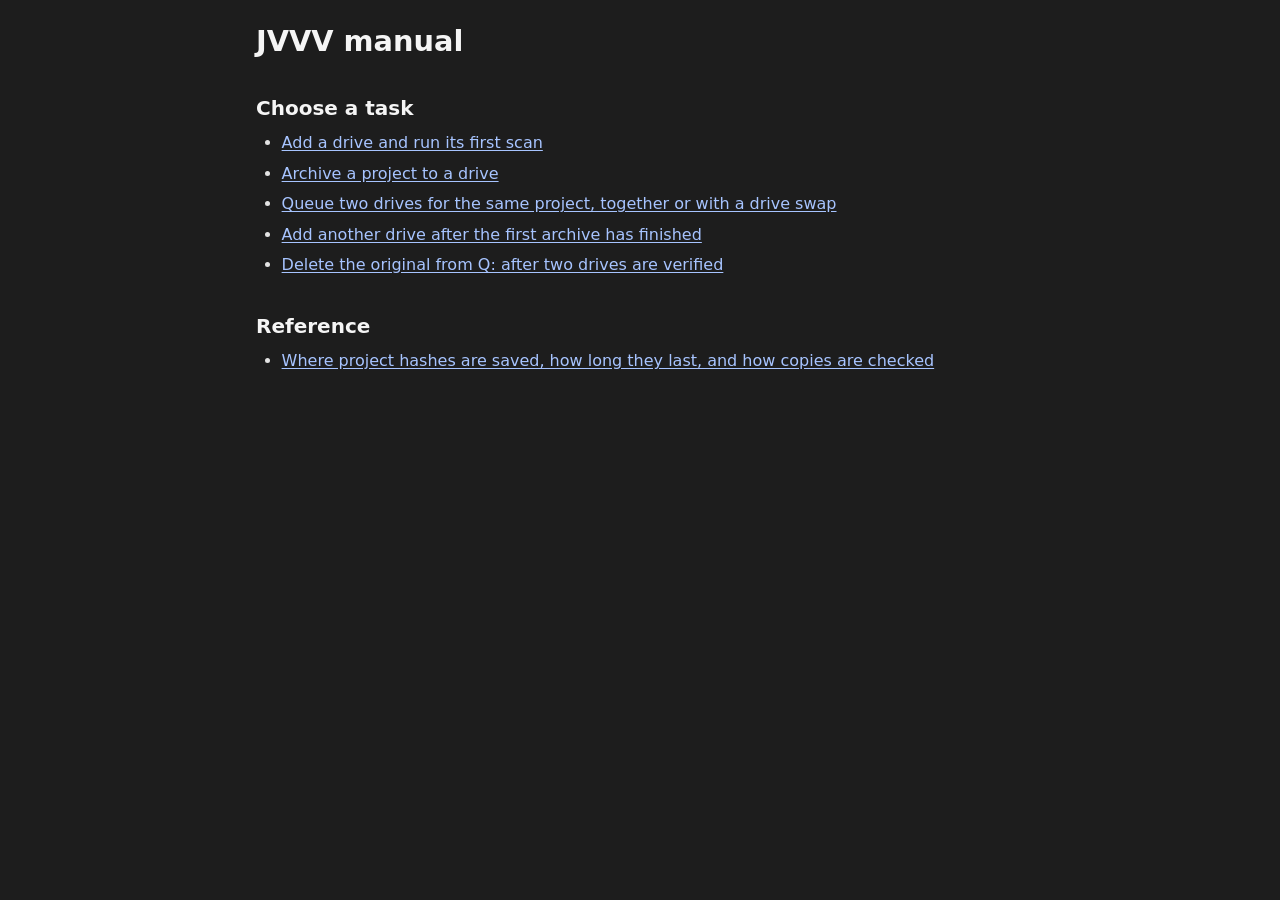
<file: manual/index.html>
<!doctype html>
<html lang="en">
<head>
<meta charset="utf-8">
<meta name="viewport" content="width=device-width, initial-scale=1">
<title>JVVV manual</title>
<link rel="stylesheet" href="manual.css">
</head>
<body>
<main>
<h1>JVVV manual</h1>
<nav aria-label="Manual contents">
<h2>Choose a task</h2>
<ul>
<li><a href="new-volume.html">Add a drive and run its first scan</a></li>
<li><a href="archive-project.html">Archive a project to a drive</a></li>
<li><a href="multiple-drives.html">Queue two drives for the same project, together or with a drive swap</a></li>
<li><a href="add-another-copy.html">Add another drive after the first archive has finished</a></li>
<li><a href="delete-original.html">Delete the original from Q: after two drives are verified</a></li>
</ul>
<h2>Reference</h2>
<ul>
<li><a href="how-archiving-works.html">Where project hashes are saved, how long they last, and how copies are checked</a></li>
</ul>
</nav>
</main>
</body>
</html>
</file>
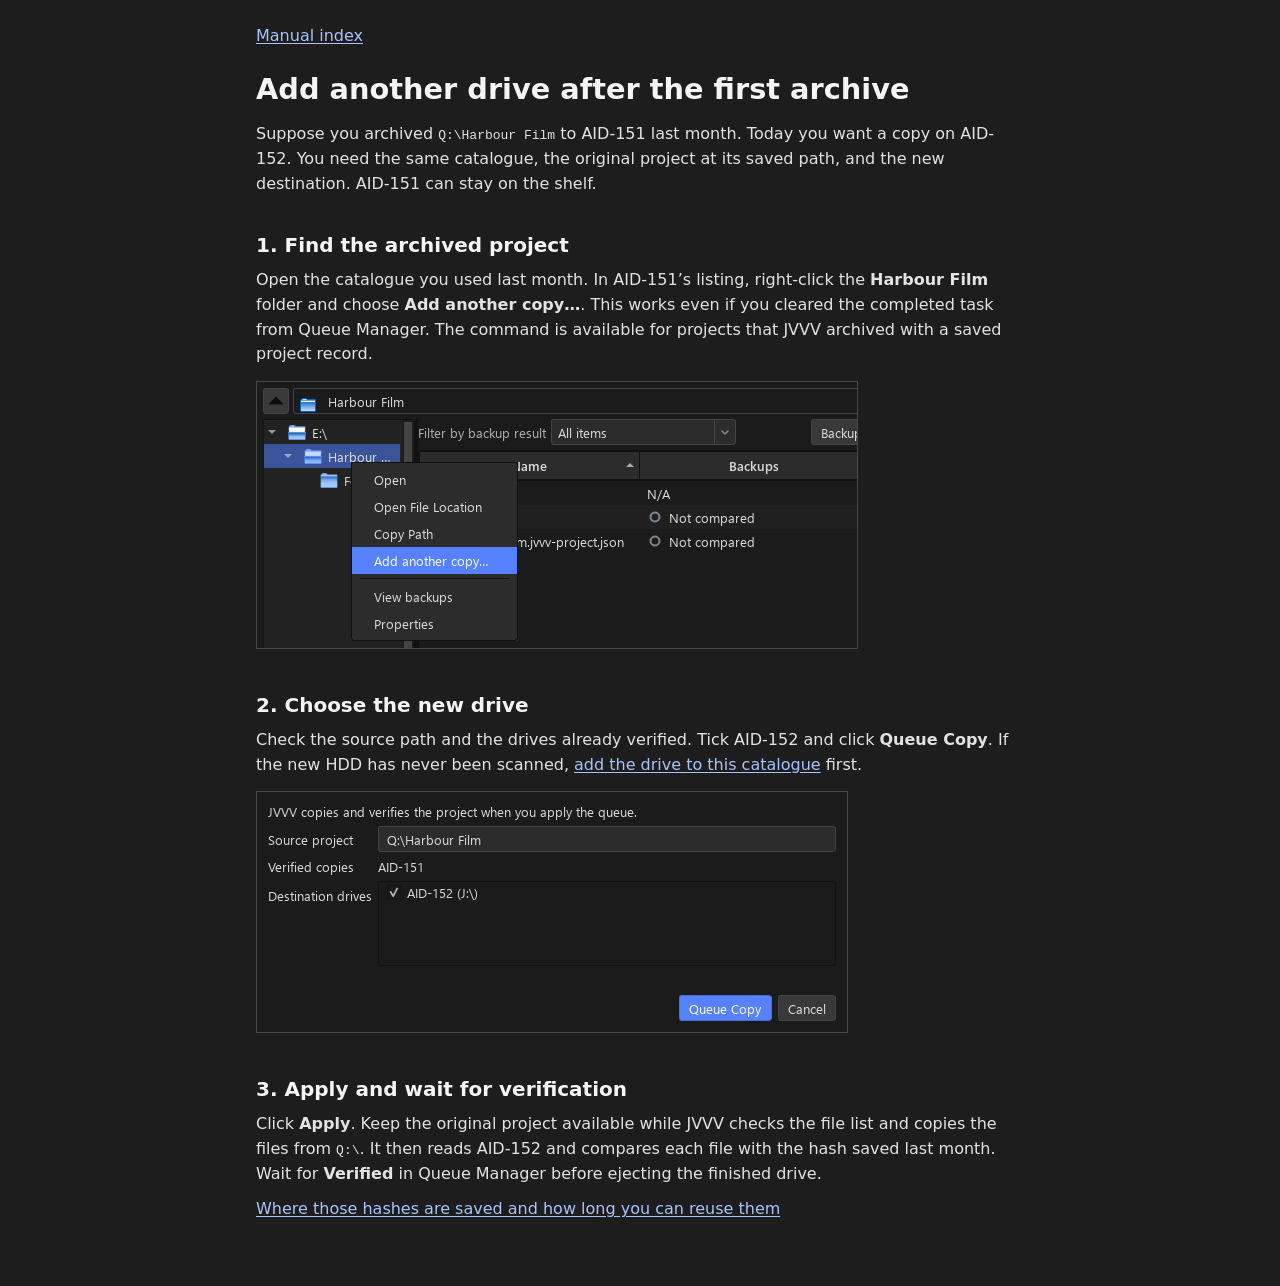
<file: manual/add-another-copy.html>
<!doctype html>
<html lang="en">
<head>
<meta charset="utf-8">
<meta name="viewport" content="width=device-width, initial-scale=1">
<title>Add another drive after the first archive | JVVV manual</title>
<link rel="stylesheet" href="manual.css">
</head>
<body>
<main>
<p><a href="index.html">Manual index</a></p>
<h1>Add another drive after the first archive</h1>
<p>Suppose you archived <code>Q:\Harbour Film</code> to AID-151 last month. Today you want a copy on AID-152. You need the same catalogue, the original project at its saved path, and the new destination. AID-151 can stay on the shelf.</p>
<h2>1. Find the archived project</h2>
<p>Open the catalogue you used last month. In AID-151’s listing, right-click the <strong>Harbour Film</strong> folder and choose <strong>Add another copy…</strong>. This works even if you cleared the completed task from Queue Manager. The command is available for projects that JVVV archived with a saved project record.</p>
<figure><a href="images/copy-menu.png"><img src="images/copy-menu.png" alt="Add another copy on the Harbour Film folder under AID-151."></a></figure>
<h2>2. Choose the new drive</h2>
<p>Check the source path and the drives already verified. Tick AID-152 and click <strong>Queue Copy</strong>. If the new HDD has never been scanned, <a href="new-volume.html">add the drive to this catalogue</a> first.</p>
<figure><a href="images/add-copy.png"><img src="images/add-copy.png" alt="Add Another Copy shows the original source, AID-151 already verified, and AID-152 selected."></a></figure>
<h2>3. Apply and wait for verification</h2>
<p>Click <strong>Apply</strong>. Keep the original project available while JVVV checks the file list and copies the files from <code>Q:\</code>. It then reads AID-152 and compares each file with the hash saved last month. Wait for <strong>Verified</strong> in Queue Manager before ejecting the finished drive.</p>
<nav aria-label="Related reading"><a href="how-archiving-works.html">Where those hashes are saved and how long you can reuse them</a></nav>
</main>
</body>
</html>
</file>
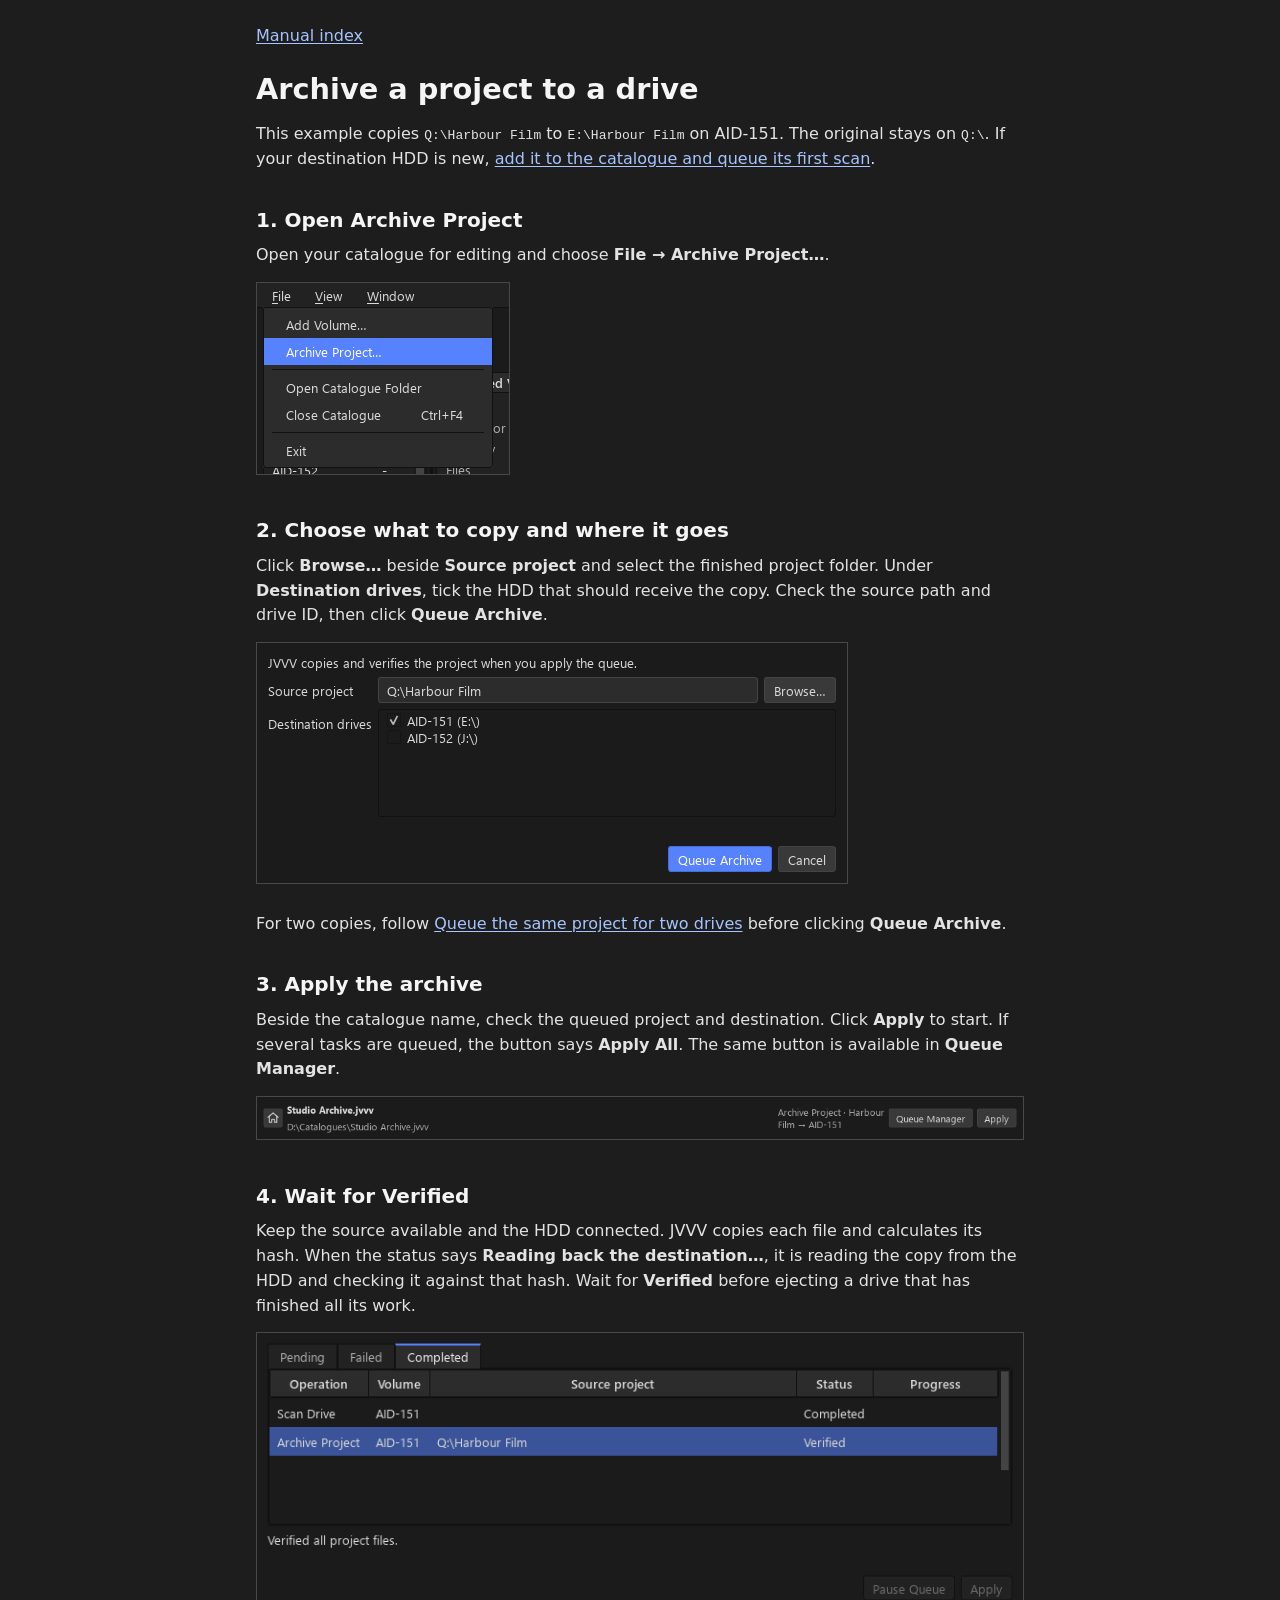
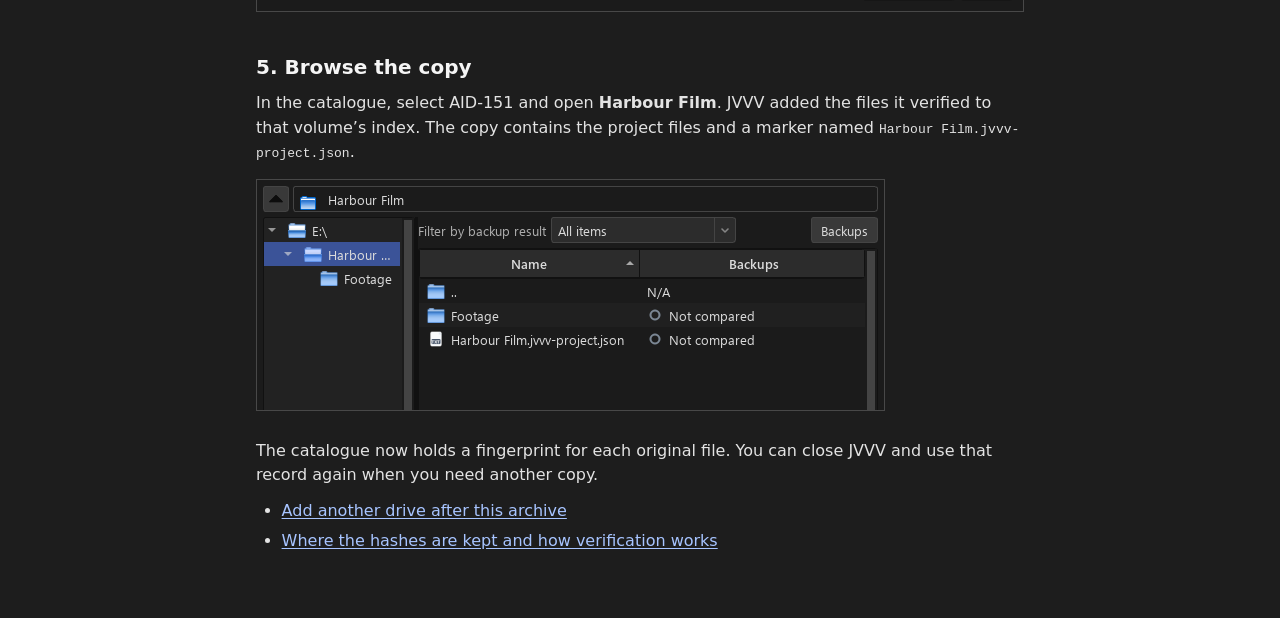
<file: manual/archive-project.html>
<!doctype html>
<html lang="en">
<head>
<meta charset="utf-8">
<meta name="viewport" content="width=device-width, initial-scale=1">
<title>Archive a project to a drive | JVVV manual</title>
<link rel="stylesheet" href="manual.css">
</head>
<body>
<main>
<p><a href="index.html">Manual index</a></p>
<h1>Archive a project to a drive</h1>
<p>This example copies <code>Q:\Harbour Film</code> to <code>E:\Harbour Film</code> on AID-151. The original stays on <code>Q:\</code>. If your destination HDD is new, <a href="new-volume.html">add it to the catalogue and queue its first scan</a>.</p>
<h2 id="start">1. Open Archive Project</h2>
<p>Open your catalogue for editing and choose <strong>File → Archive Project…</strong>.</p>
<figure><a href="images/file-archive.png"><img src="images/file-archive.png" alt="The File menu with Archive Project selected."></a></figure>
<h2 id="choose">2. Choose what to copy and where it goes</h2>
<p>Click <strong>Browse…</strong> beside <strong>Source project</strong> and select the finished project folder. Under <strong>Destination drives</strong>, tick the HDD that should receive the copy. Check the source path and drive ID, then click <strong>Queue Archive</strong>.</p>
<figure><a href="images/archive-one.png"><img src="images/archive-one.png" alt="Harbour Film selected as the source with AID-151 ticked as the destination."></a></figure>
<p>For two copies, follow <a href="multiple-drives.html">Queue the same project for two drives</a> before clicking <strong>Queue Archive</strong>.</p>
<h2 id="apply">3. Apply the archive</h2>
<p>Beside the catalogue name, check the queued project and destination. Click <strong>Apply</strong> to start. If several tasks are queued, the button says <strong>Apply All</strong>. The same button is available in <strong>Queue Manager</strong>.</p>
<figure><a href="images/apply-archive.png"><img src="images/apply-archive.png" alt="Catalogue header with the Harbour Film archive queued and Apply available."></a></figure>
<h2 id="verify">4. Wait for Verified</h2>
<p>Keep the source available and the HDD connected. JVVV copies each file and calculates its hash. When the status says <strong>Reading back the destination…</strong>, it is reading the copy from the HDD and checking it against that hash. Wait for <strong>Verified</strong> before ejecting a drive that has finished all its work.</p>
<figure><a href="images/one-verified.png"><img src="images/one-verified.png" alt="Queue Manager showing the archive on AID-151 as Verified."></a></figure>
<h2 id="find">5. Browse the copy</h2>
<p>In the catalogue, select AID-151 and open <strong>Harbour Film</strong>. JVVV added the files it verified to that volume’s index. The copy contains the project files and a marker named <code>Harbour Film.jvvv-project.json</code>.</p>
<figure><a href="images/catalogue-folder.png"><img src="images/catalogue-folder.png" alt="Harbour Film in the catalogue with its Footage folder and JVVV project marker."></a></figure>
<p>The catalogue now holds a fingerprint for each original file. You can close JVVV and use that record again when you need another copy.</p>
<nav aria-label="Related reading"><ul>
<li><a href="add-another-copy.html">Add another drive after this archive</a></li>
<li><a href="how-archiving-works.html">Where the hashes are kept and how verification works</a></li>
</ul></nav>
</main>
</body>
</html>
</file>
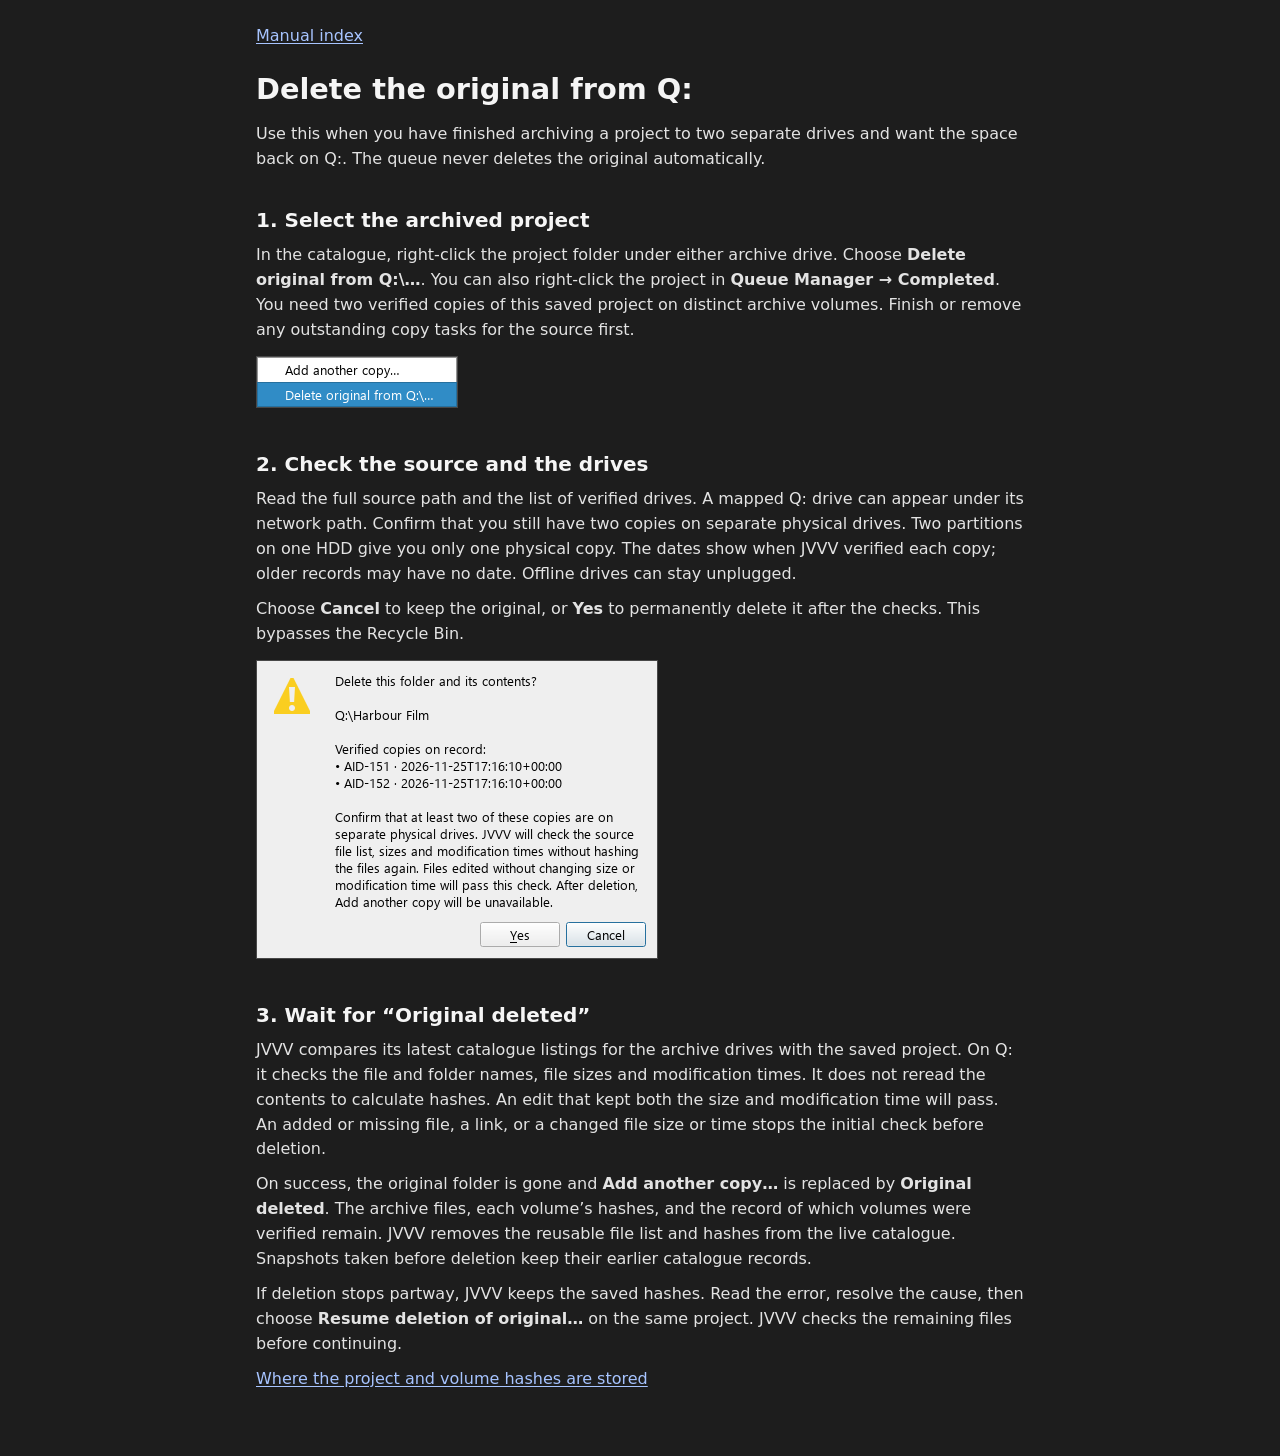
<file: manual/delete-original.html>
<!doctype html>
<html lang="en">
<head>
<meta charset="utf-8">
<meta name="viewport" content="width=device-width, initial-scale=1">
<title>Delete the original from Q: | JVVV manual</title>
<link rel="stylesheet" href="manual.css">
</head>
<body>
<main>
<p><a href="index.html">Manual index</a></p>
<h1>Delete the original from Q:</h1>
<p>Use this when you have finished archiving a project to two separate drives and want the space back on Q:. The queue never deletes the original automatically.</p>
<h2>1. Select the archived project</h2>
<p>In the catalogue, right-click the project folder under either archive drive. Choose <strong>Delete original from Q:\…</strong>. You can also right-click the project in <strong>Queue Manager → Completed</strong>. You need two verified copies of this saved project on distinct archive volumes. Finish or remove any outstanding copy tasks for the source first.</p>
<figure><a href="images/delete-original-menu.png"><img src="images/delete-original-menu.png" alt="The archived project’s menu with Delete original from Q: selected."></a></figure>
<h2>2. Check the source and the drives</h2>
<p>Read the full source path and the list of verified drives. A mapped Q: drive can appear under its network path. Confirm that you still have two copies on separate physical drives. Two partitions on one HDD give you only one physical copy. The dates show when JVVV verified each copy; older records may have no date. Offline drives can stay unplugged.</p>
<p>Choose <strong>Cancel</strong> to keep the original, or <strong>Yes</strong> to permanently delete it after the checks. This bypasses the Recycle Bin.</p>
<figure><a href="images/delete-original-confirm.png"><img src="images/delete-original-confirm.png" alt="Deletion confirmation showing the original path, both verified drives, and Cancel as the default."></a></figure>
<h2>3. Wait for “Original deleted”</h2>
<p>JVVV compares its latest catalogue listings for the archive drives with the saved project. On Q: it checks the file and folder names, file sizes and modification times. It does not reread the contents to calculate hashes. An edit that kept both the size and modification time will pass. An added or missing file, a link, or a changed file size or time stops the initial check before deletion.</p>
<p>On success, the original folder is gone and <strong>Add another copy…</strong> is replaced by <strong>Original deleted</strong>. The archive files, each volume’s hashes, and the record of which volumes were verified remain. JVVV removes the reusable file list and hashes from the live catalogue. Snapshots taken before deletion keep their earlier catalogue records.</p>
<p>If deletion stops partway, JVVV keeps the saved hashes. Read the error, resolve the cause, then choose <strong>Resume deletion of original…</strong> on the same project. JVVV checks the remaining files before continuing.</p>
<nav aria-label="Related reading"><a href="how-archiving-works.html">Where the project and volume hashes are stored</a></nav>
</main>
</body>
</html>
</file>
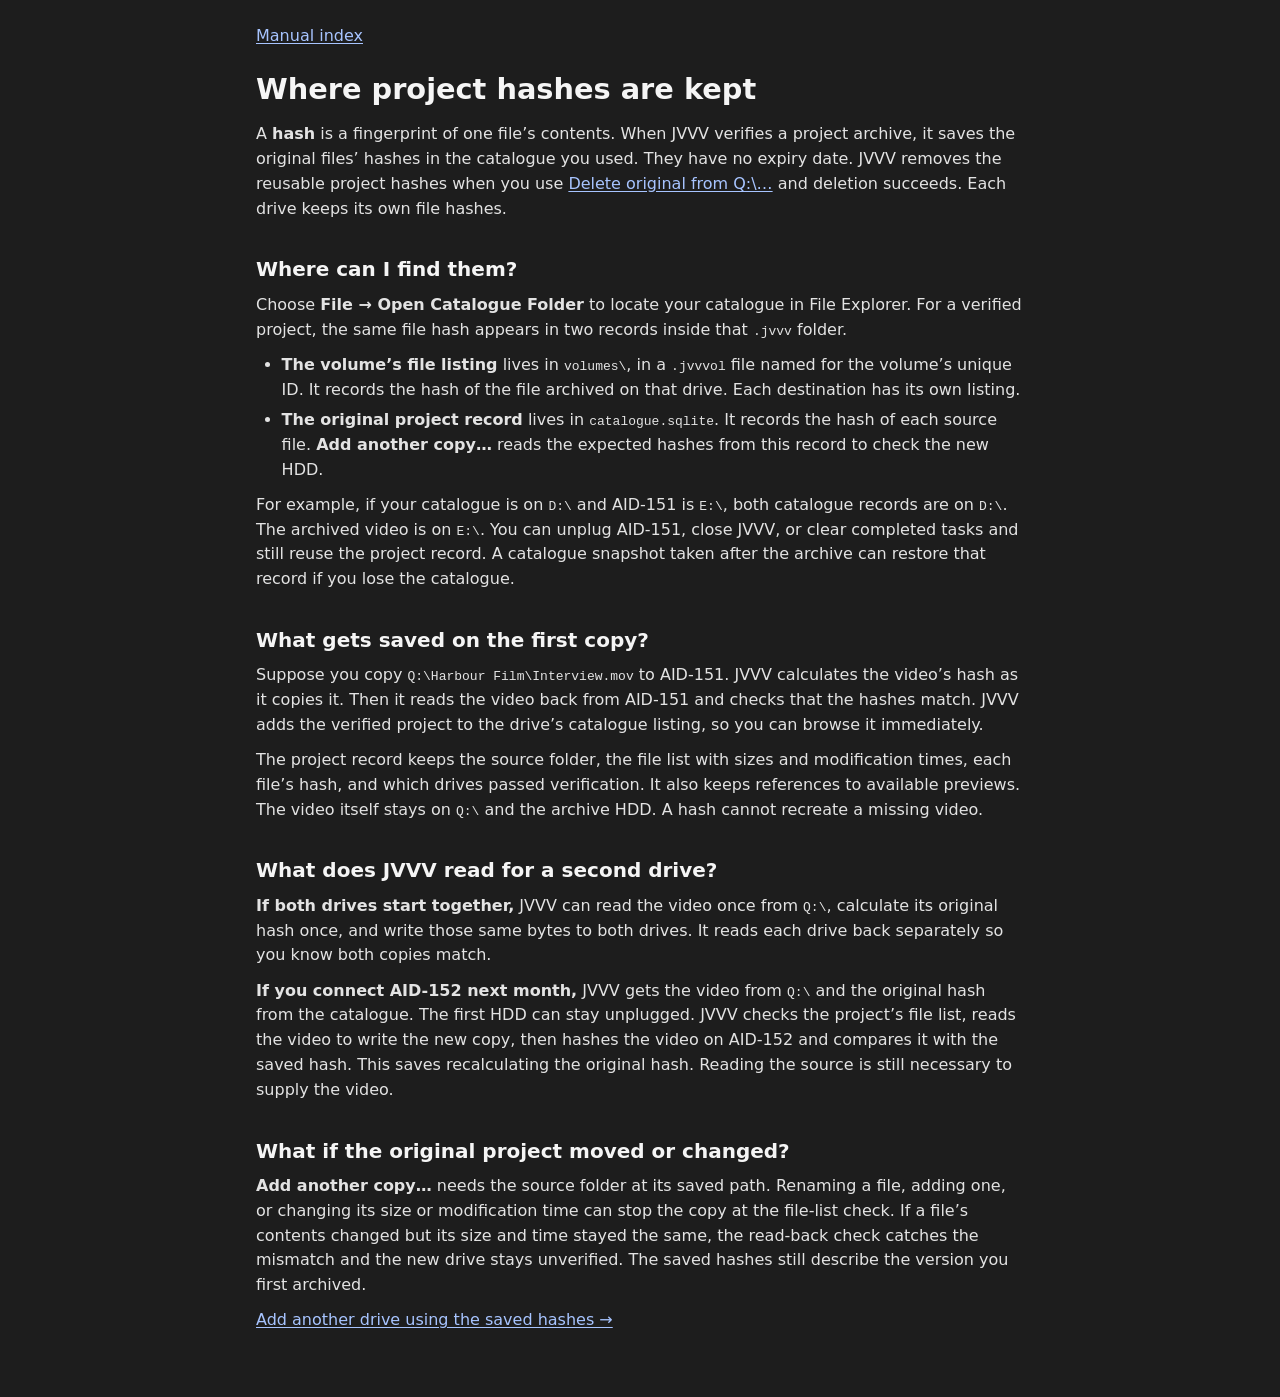
<file: manual/how-archiving-works.html>
<!doctype html>
<html lang="en">
<head>
<meta charset="utf-8">
<meta name="viewport" content="width=device-width, initial-scale=1">
<title>Where project hashes are kept and how copies are checked | JVVV manual</title>
<link rel="stylesheet" href="manual.css">
</head>
<body>
<main>
<p><a href="index.html">Manual index</a></p>
<h1>Where project hashes are kept</h1>
<p>A <strong>hash</strong> is a fingerprint of one file’s contents. When JVVV verifies a project archive, it saves the original files’ hashes in the catalogue you used. They have no expiry date. JVVV removes the reusable project hashes when you use <a href="delete-original.html">Delete original from Q:\…</a> and deletion succeeds. Each drive keeps its own file hashes.</p>
<h2 id="saved">Where can I find them?</h2>
<p>Choose <strong>File → Open Catalogue Folder</strong> to locate your catalogue in File Explorer. For a verified project, the same file hash appears in two records inside that <code>.jvvv</code> folder.</p>
<ul>
<li><strong>The volume’s file listing</strong> lives in <code>volumes\</code>, in a <code>.jvvvol</code> file named for the volume’s unique ID. It records the hash of the file archived on that drive. Each destination has its own listing.</li>
<li><strong>The original project record</strong> lives in <code>catalogue.sqlite</code>. It records the hash of each source file. <strong>Add another copy…</strong> reads the expected hashes from this record to check the new HDD.</li>
</ul>
<p>For example, if your catalogue is on <code>D:\</code> and AID-151 is <code>E:\</code>, both catalogue records are on <code>D:\</code>. The archived video is on <code>E:\</code>. You can unplug AID-151, close JVVV, or clear completed tasks and still reuse the project record. A catalogue snapshot taken after the archive can restore that record if you lose the catalogue.</p>
<h2 id="first">What gets saved on the first copy?</h2>
<p>Suppose you copy <code>Q:\Harbour Film\Interview.mov</code> to AID-151. JVVV calculates the video’s hash as it copies it. Then it reads the video back from AID-151 and checks that the hashes match. JVVV adds the verified project to the drive’s catalogue listing, so you can browse it immediately.</p>
<p>The project record keeps the source folder, the file list with sizes and modification times, each file’s hash, and which drives passed verification. It also keeps references to available previews. The video itself stays on <code>Q:\</code> and the archive HDD. A hash cannot recreate a missing video.</p>
<h2 id="later">What does JVVV read for a second drive?</h2>
<p><strong>If both drives start together,</strong> JVVV can read the video once from <code>Q:\</code>, calculate its original hash once, and write those same bytes to both drives. It reads each drive back separately so you know both copies match.</p>
<p><strong>If you connect AID-152 next month,</strong> JVVV gets the video from <code>Q:\</code> and the original hash from the catalogue. The first HDD can stay unplugged. JVVV checks the project’s file list, reads the video to write the new copy, then hashes the video on AID-152 and compares it with the saved hash. This saves recalculating the original hash. Reading the source is still necessary to supply the video.</p>
<h2 id="changes">What if the original project moved or changed?</h2>
<p><strong>Add another copy…</strong> needs the source folder at its saved path. Renaming a file, adding one, or changing its size or modification time can stop the copy at the file-list check. If a file’s contents changed but its size and time stayed the same, the read-back check catches the mismatch and the new drive stays unverified. The saved hashes still describe the version you first archived.</p>
<nav aria-label="Related task"><a href="add-another-copy.html">Add another drive using the saved hashes →</a></nav>
</main>
</body>
</html>
</file>
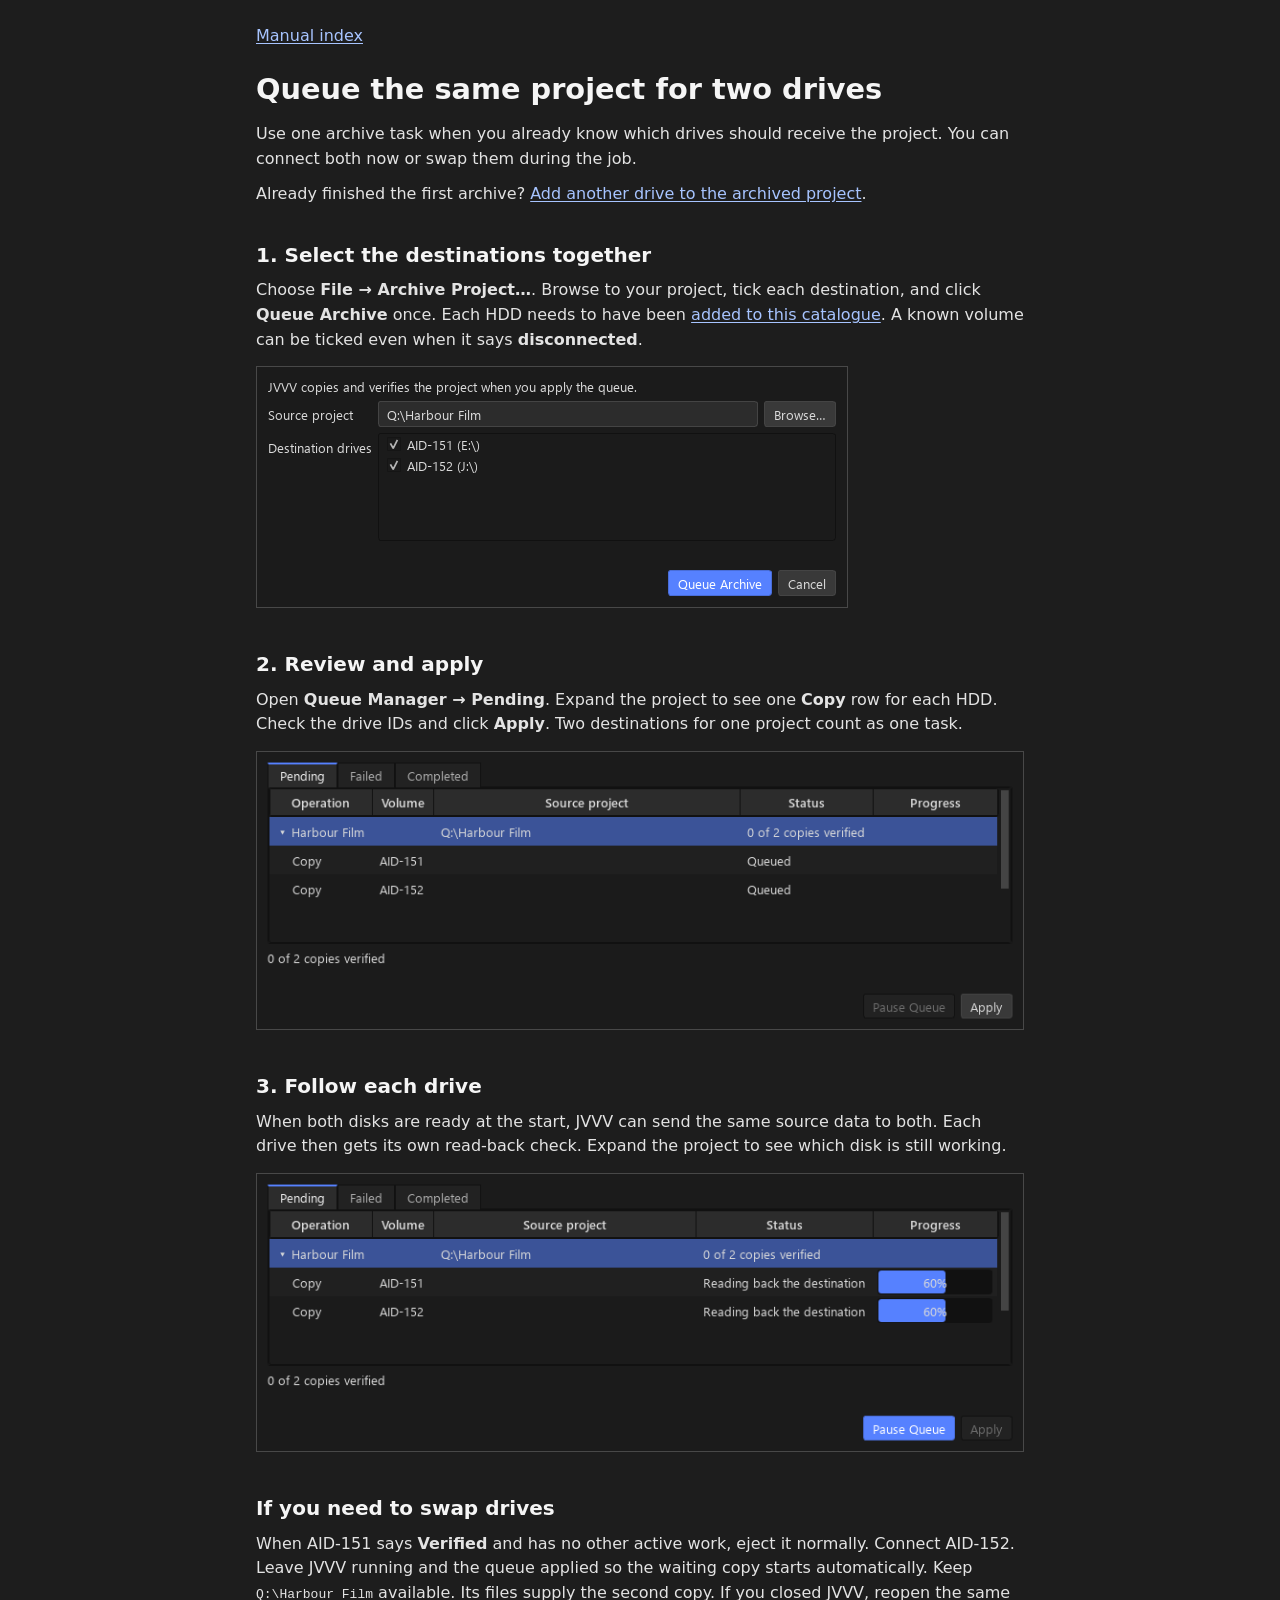
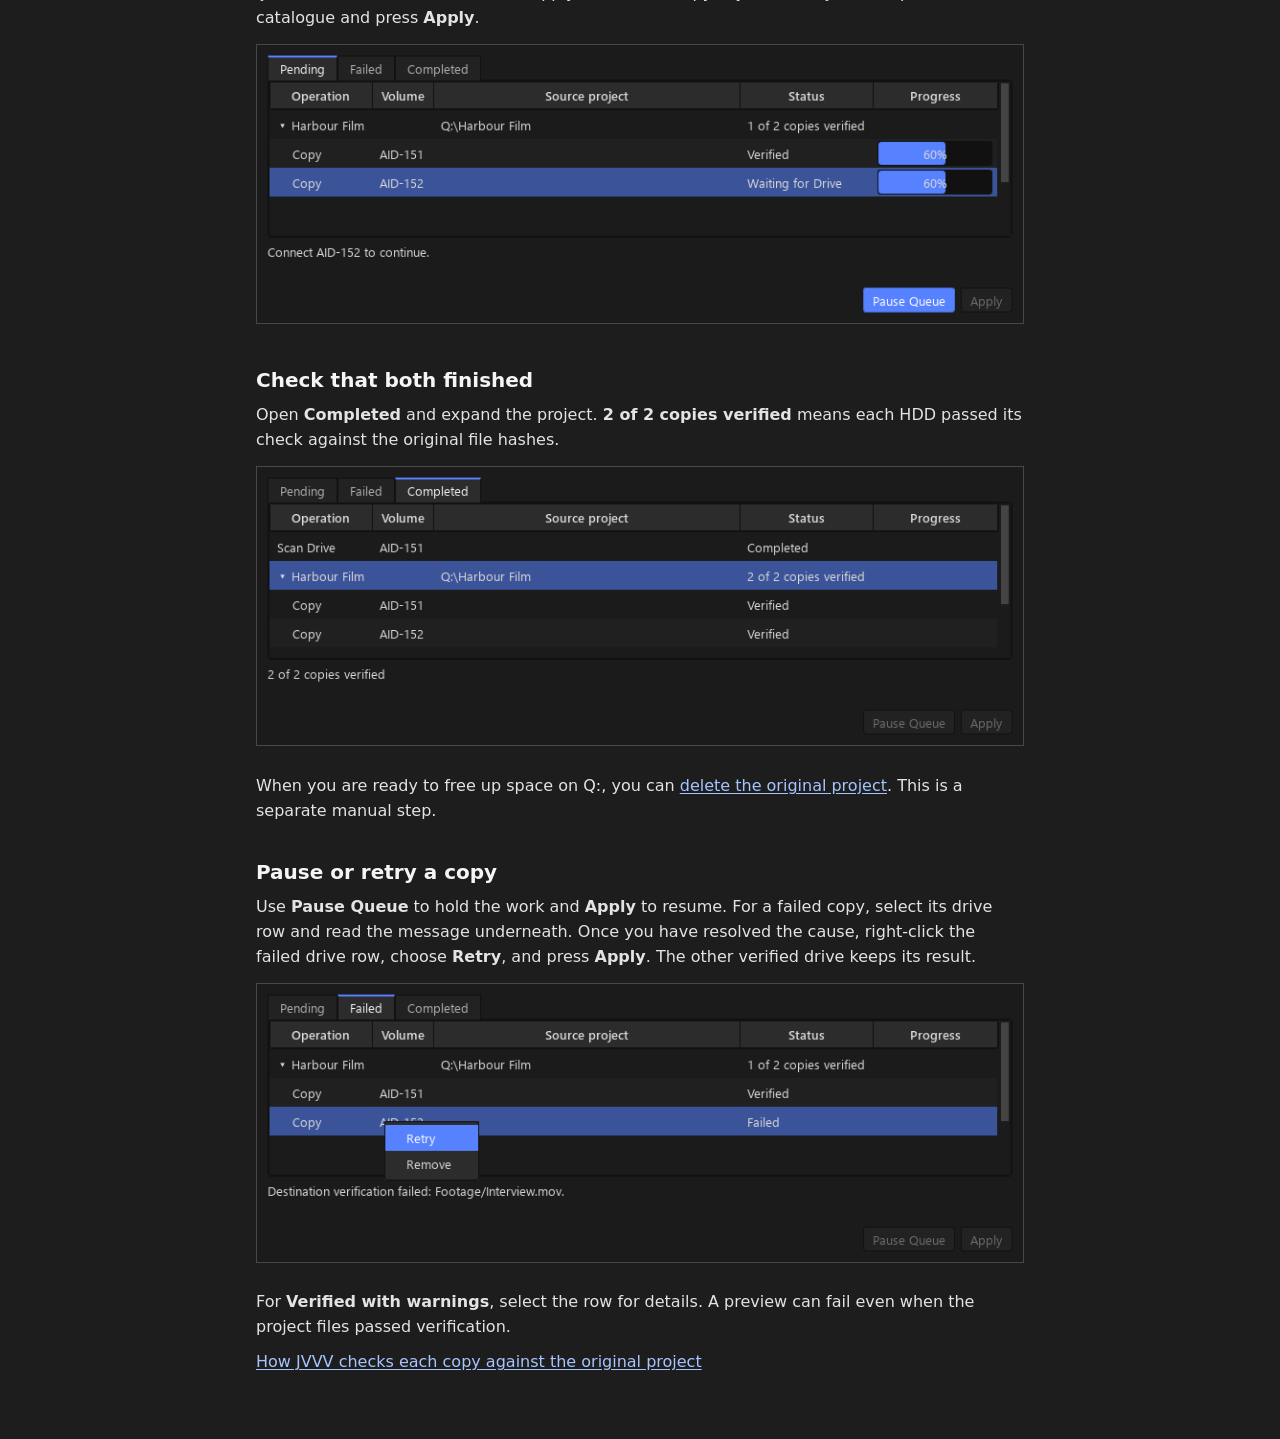
<file: manual/multiple-drives.html>
<!doctype html>
<html lang="en">
<head>
<meta charset="utf-8">
<meta name="viewport" content="width=device-width, initial-scale=1">
<title>Queue the same project for two drives | JVVV manual</title>
<link rel="stylesheet" href="manual.css">
</head>
<body>
<main>
<p><a href="index.html">Manual index</a></p>
<h1>Queue the same project for two drives</h1>
<p>Use one archive task when you already know which drives should receive the project. You can connect both now or swap them during the job.</p>
<p id="later">Already finished the first archive? <a href="add-another-copy.html">Add another drive to the archived project</a>.</p>
<h2 id="select">1. Select the destinations together</h2>
<p>Choose <strong>File → Archive Project…</strong>. Browse to your project, tick each destination, and click <strong>Queue Archive</strong> once. Each HDD needs to have been <a href="new-volume.html">added to this catalogue</a>. A known volume can be ticked even when it says <strong>disconnected</strong>.</p>
<figure><a href="images/archive-two.png"><img src="images/archive-two.png" alt="Archive Project with AID-151 and AID-152 both checked for Harbour Film."></a></figure>
<h2 id="queue">2. Review and apply</h2>
<p>Open <strong>Queue Manager → Pending</strong>. Expand the project to see one <strong>Copy</strong> row for each HDD. Check the drive IDs and click <strong>Apply</strong>. Two destinations for one project count as one task.</p>
<figure><a href="images/queue-two.png"><img src="images/queue-two.png" alt="Harbour Film expanded in the queue with two Copy rows and zero of two copies verified."></a></figure>
<h2 id="both">3. Follow each drive</h2>
<p>When both disks are ready at the start, JVVV can send the same source data to both. Each drive then gets its own read-back check. Expand the project to see which disk is still working.</p>
<figure><a href="images/verify-active.png"><img src="images/verify-active.png" alt="Queue Manager showing separate read-back progress for the two destinations."></a></figure>
<h2 id="swap">If you need to swap drives</h2>
<p>When AID-151 says <strong>Verified</strong> and has no other active work, eject it normally. Connect AID-152. Leave JVVV running and the queue applied so the waiting copy starts automatically. Keep <code>Q:\Harbour Film</code> available. Its files supply the second copy. If you closed JVVV, reopen the same catalogue and press <strong>Apply</strong>.</p>
<figure><a href="images/waiting.png"><img src="images/waiting.png" alt="AID-151 is verified while AID-152 shows Waiting for Drive."></a></figure>
<h2 id="complete">Check that both finished</h2>
<p>Open <strong>Completed</strong> and expand the project. <strong>2 of 2 copies verified</strong> means each HDD passed its check against the original file hashes.</p>
<figure><a href="images/two-verified.png"><img src="images/two-verified.png" alt="Completed project with both destination drives verified."></a></figure>
<p>When you are ready to free up space on Q:, you can <a href="delete-original.html">delete the original project</a>. This is a separate manual step.</p>
<h2 id="retry">Pause or retry a copy</h2>
<p>Use <strong>Pause Queue</strong> to hold the work and <strong>Apply</strong> to resume. For a failed copy, select its drive row and read the message underneath. Once you have resolved the cause, right-click the failed drive row, choose <strong>Retry</strong>, and press <strong>Apply</strong>. The other verified drive keeps its result.</p>
<figure><a href="images/retry-copy.png"><img src="images/retry-copy.png" alt="Retry on the failed destination row with the affected file named below."></a></figure>
<p>For <strong>Verified with warnings</strong>, select the row for details. A preview can fail even when the project files passed verification.</p>
<nav aria-label="Related reading"><a href="how-archiving-works.html">How JVVV checks each copy against the original project</a></nav>
</main>
</body>
</html>
</file>
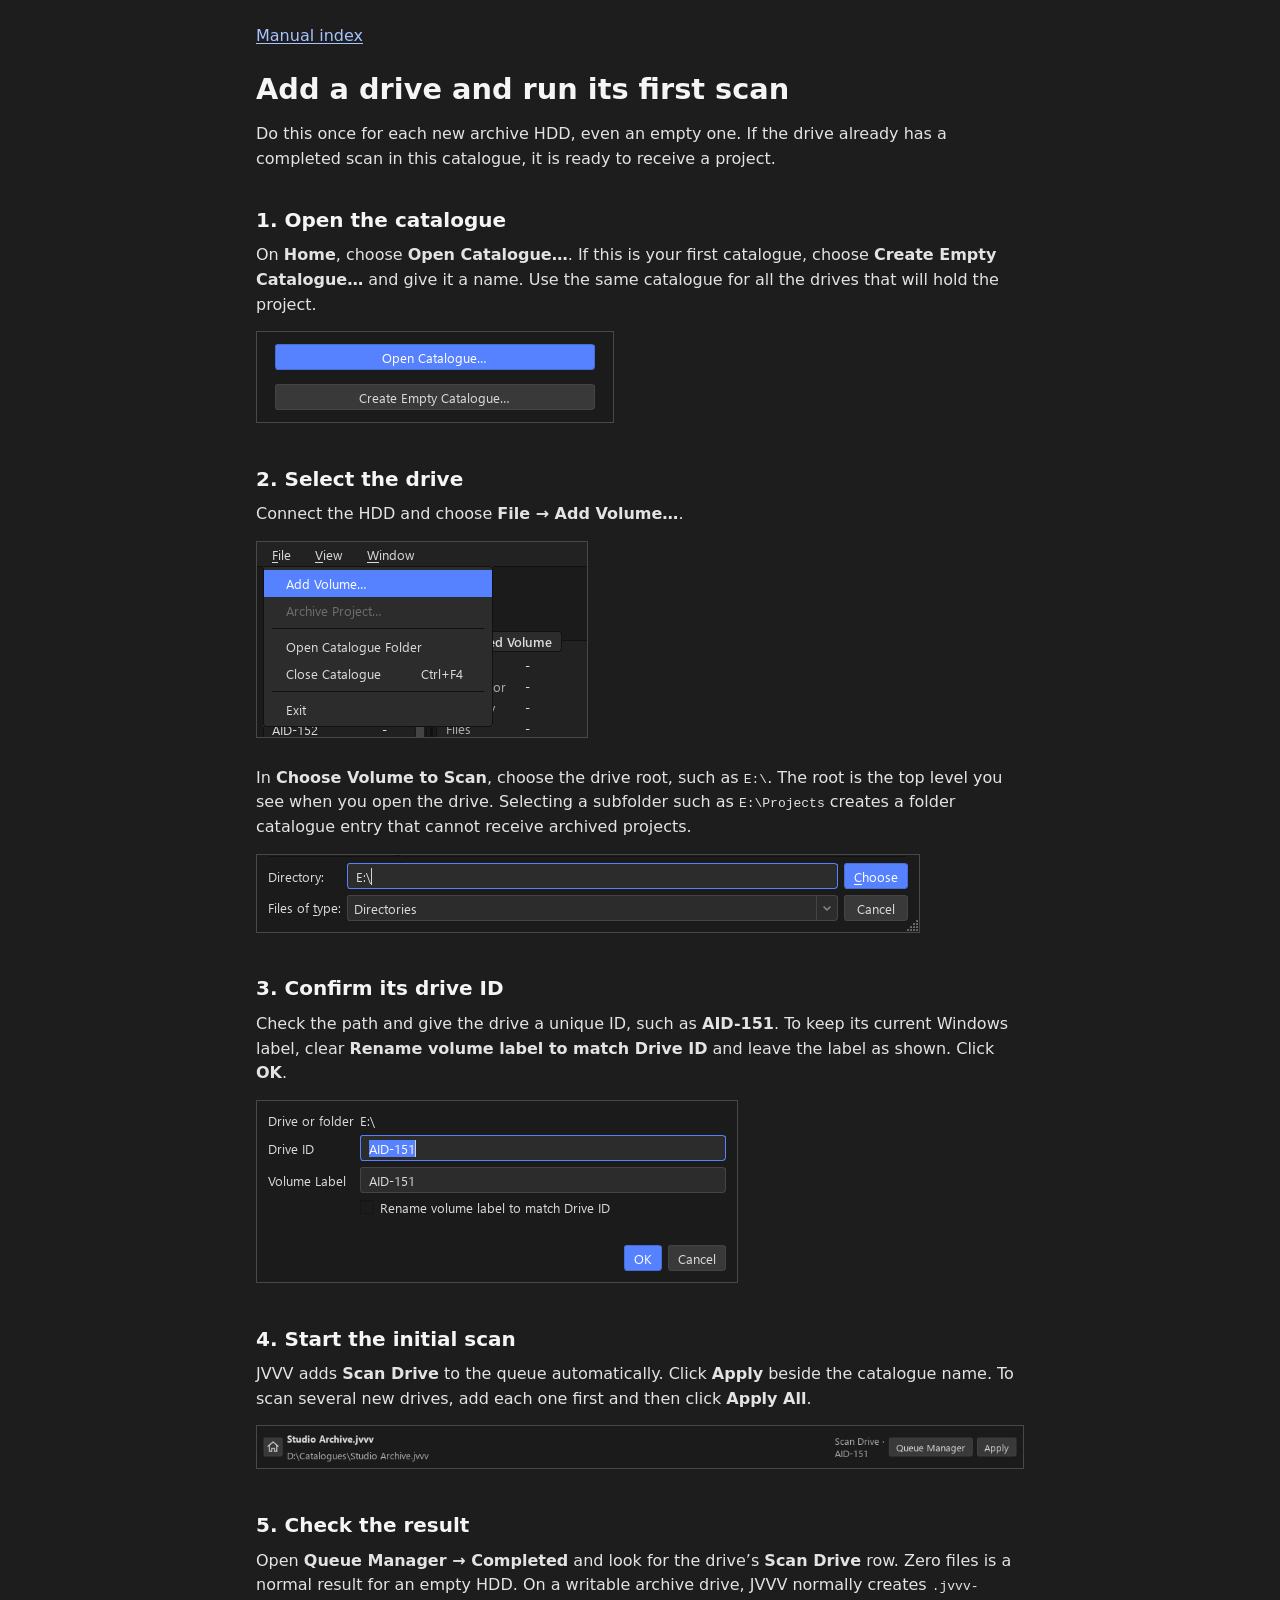
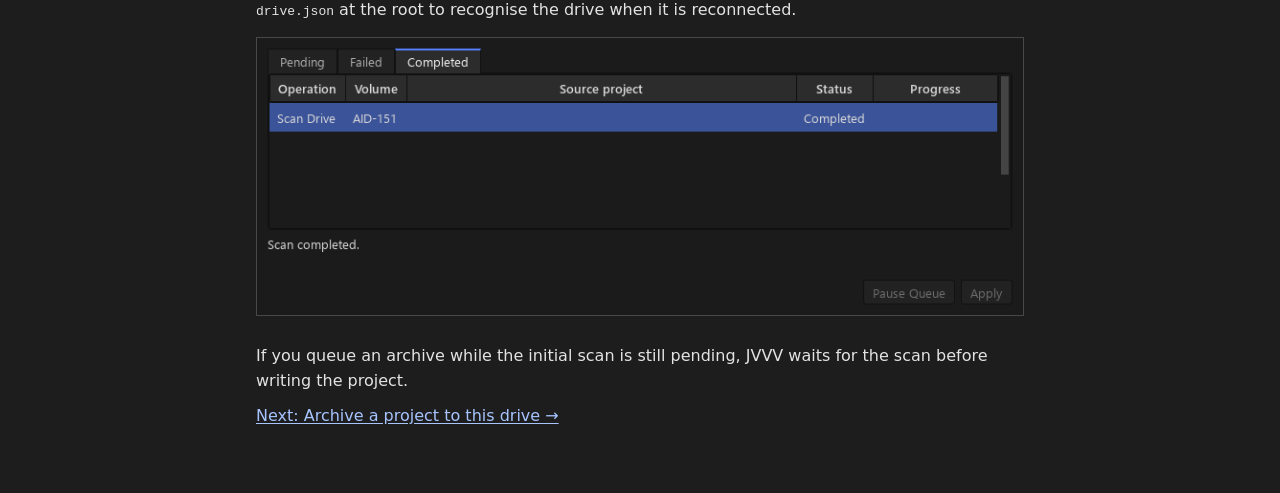
<file: manual/new-volume.html>
<!doctype html>
<html lang="en">
<head>
<meta charset="utf-8">
<meta name="viewport" content="width=device-width, initial-scale=1">
<title>Add a drive and run its first scan | JVVV manual</title>
<link rel="stylesheet" href="manual.css">
</head>
<body>
<main>
<p><a href="index.html">Manual index</a></p>
<h1>Add a drive and run its first scan</h1>
<p>Do this once for each new archive HDD, even an empty one. If the drive already has a completed scan in this catalogue, it is ready to receive a project.</p>
<h2 id="catalogue">1. Open the catalogue</h2>
<p>On <strong>Home</strong>, choose <strong>Open Catalogue…</strong>. If this is your first catalogue, choose <strong>Create Empty Catalogue…</strong> and give it a name. Use the same catalogue for all the drives that will hold the project.</p>
<figure><a href="images/home.png"><img src="images/home.png" alt="Home with Open Catalogue and Create Empty Catalogue."></a></figure>
<h2 id="root">2. Select the drive</h2>
<p>Connect the HDD and choose <strong>File → Add Volume…</strong>.</p>
<figure><a href="images/file-add.png"><img src="images/file-add.png" alt="The File menu with Add Volume selected."></a></figure>
<p>In <strong>Choose Volume to Scan</strong>, choose the drive root, such as <code>E:\</code>. The root is the top level you see when you open the drive. Selecting a subfolder such as <code>E:\Projects</code> creates a folder catalogue entry that cannot receive archived projects.</p>
<figure><a href="images/drive-root.png"><img src="images/drive-root.png" alt="The directory picker with the E drive root entered."></a></figure>
<h2 id="drive-id">3. Confirm its drive ID</h2>
<p>Check the path and give the drive a unique ID, such as <strong>AID-151</strong>. To keep its current Windows label, clear <strong>Rename volume label to match Drive ID</strong> and leave the label as shown. Click <strong>OK</strong>.</p>
<figure><a href="images/drive-id.png"><img src="images/drive-id.png" alt="Confirm Drive ID with E drive and AID-151."></a></figure>
<h2 id="scan">4. Start the initial scan</h2>
<p>JVVV adds <strong>Scan Drive</strong> to the queue automatically. Click <strong>Apply</strong> beside the catalogue name. To scan several new drives, add each one first and then click <strong>Apply All</strong>.</p>
<figure><a href="images/apply-scan.png"><img src="images/apply-scan.png" alt="Catalogue header showing the queued scan for AID-151 and the Apply button."></a></figure>
<h2 id="ready">5. Check the result</h2>
<p>Open <strong>Queue Manager → Completed</strong> and look for the drive’s <strong>Scan Drive</strong> row. Zero files is a normal result for an empty HDD. On a writable archive drive, JVVV normally creates <code>.jvvv-drive.json</code> at the root to recognise the drive when it is reconnected.</p>
<figure><a href="images/scan-finished.png"><img src="images/scan-finished.png" alt="Completed tab showing the finished scan for AID-151."></a></figure>
<p>If you queue an archive while the initial scan is still pending, JVVV waits for the scan before writing the project.</p>
<nav aria-label="Next step"><a href="archive-project.html">Next: Archive a project to this drive →</a></nav>
</main>
</body>
</html>
</file>
<file: manual/manual.css>
:root {
  color-scheme: dark;
  background: #1d1d1d;
  color: #e3e3e3;
  font: 100%/1.55 system-ui, sans-serif;
}
body { margin: 0; }
main { max-width: 48rem; margin: 1.5rem auto 4rem; padding: 0 1.25rem; }
h1, h2 { color: #f5f5f5; line-height: 1.25; font-weight: 600; }
h1 { font-size: 1.8rem; margin: .8em 0 .5em; }
h2 { font-size: 1.25rem; margin: 1.8em 0 .45em; }
p, ul, ol { margin: .65em 0; }
ul, ol { padding-inline-start: 1.6em; }
li { margin: .35em 0; }
a { color: #a7c4ff; text-underline-offset: .15em; }
a:visited { color: #cfbaf1; }
a:focus-visible { outline: 2px solid currentColor; outline-offset: 3px; }
code { overflow-wrap: anywhere; }
figure { margin: .85em 0 1.25em; }
figure a { display: inline-block; max-width: 100%; }
img { display: block; box-sizing: border-box; max-width: 100%; height: auto; border: 1px solid #484848; }
@media print {
  :root { color-scheme: light; background: white; color: black; }
  h1, h2, a, a:visited { color: black; }
  main { max-width: none; margin: 0; }
  h2 { break-after: avoid; }
  figure { break-inside: avoid; }
}
</file>
